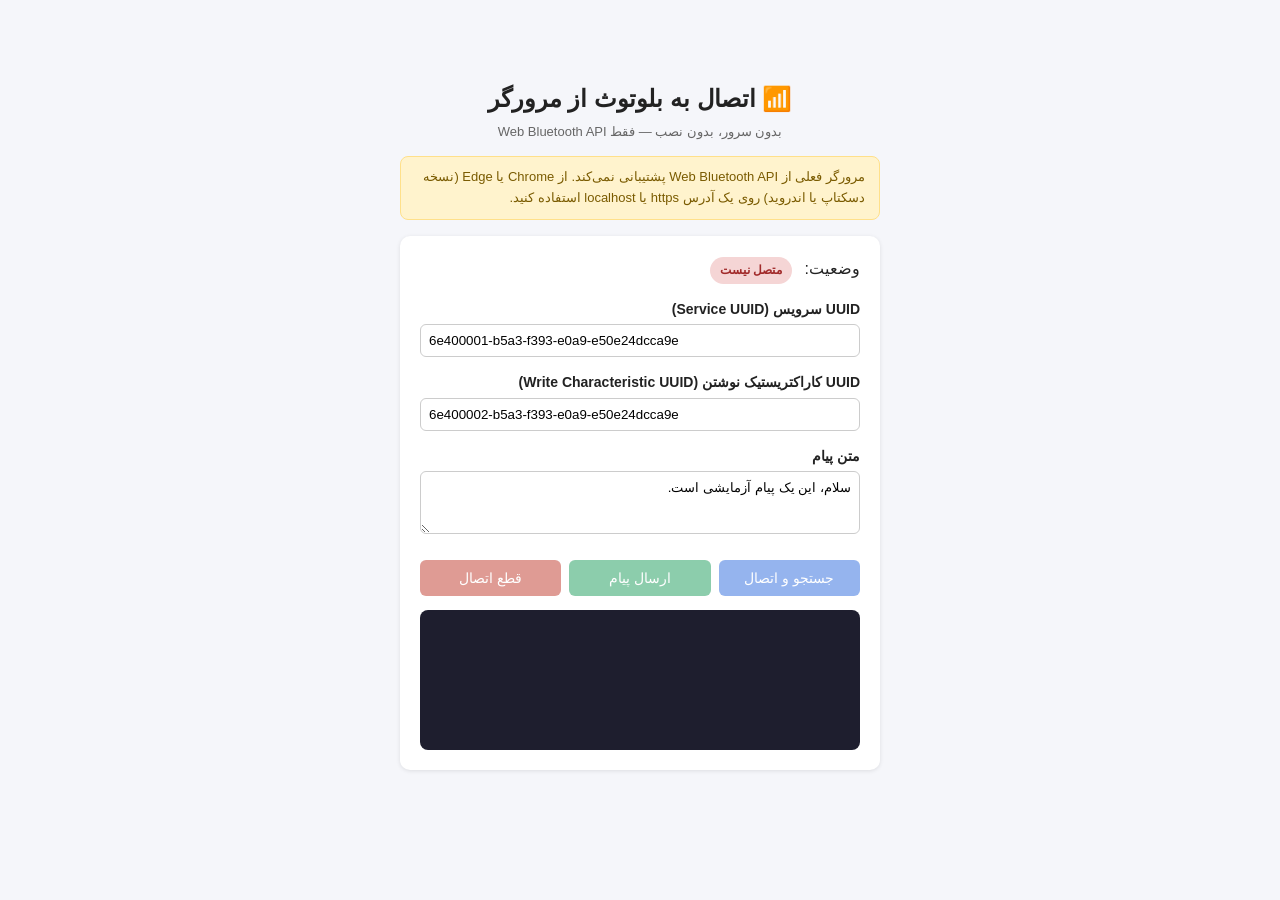
<file: ble/connect.html>
<!DOCTYPE html>
<html lang="fa" dir="rtl">
<head>
<meta charset="UTF-8">
<meta name="viewport" content="width=device-width, initial-scale=1.0">
<title>اتصال به بلوتوث از مرورگر</title>
<style>
  * { box-sizing: border-box; }
  body {
    font-family: Tahoma, "Segoe UI", Arial, sans-serif;
    max-width: 520px;
    margin: 40px auto;
    padding: 20px;
    background: #f5f6fa;
    color: #222;
    line-height: 1.6;
  }
  h2 { text-align: center; margin-bottom: 4px; }
  p.sub { text-align: center; color: #666; font-size: 13px; margin-top: 0; }

  .warning {
    background: #fff3cd;
    border: 1px solid #ffe08a;
    color: #7a5b00;
    padding: 10px 14px;
    border-radius: 8px;
    font-size: 13px;
    margin-bottom: 16px;
  }

  .card {
    background: #fff;
    padding: 20px;
    border-radius: 10px;
    box-shadow: 0 1px 4px rgba(0,0,0,0.1);
    margin-bottom: 16px;
  }

  label { display: block; margin-top: 14px; font-weight: bold; font-size: 14px; }
  input, textarea {
    width: 100%;
    padding: 8px;
    margin-top: 4px;
    border: 1px solid #ccc;
    border-radius: 6px;
    font-family: inherit;
    direction: ltr;
    text-align: left;
  }
  textarea { direction: rtl; text-align: right; }

  .status {
    display: inline-block;
    padding: 4px 10px;
    border-radius: 20px;
    font-size: 12px;
    font-weight: bold;
    margin-inline-start: 8px;
  }
  .status.disconnected { background: #f5d5d5; color: #a12a2a; }
  .status.connected { background: #d6f0da; color: #1c7c34; }

  .buttons { display: flex; gap: 8px; margin-top: 18px; flex-wrap: wrap; }
  button {
    flex: 1;
    min-width: 100px;
    padding: 10px;
    cursor: pointer;
    border: none;
    border-radius: 6px;
    font-size: 14px;
    font-family: inherit;
  }
  button:disabled { opacity: 0.5; cursor: not-allowed; }
  #btnConnect { background: #2d6cdf; color: #fff; }
  #btnSend { background: #1c9c5b; color: #fff; }
  #btnDisconnect { background: #c0392b; color: #fff; }

  .log {
    margin-top: 14px;
    padding: 10px;
    background: #1e1e2e;
    color: #cdd6f4;
    border-radius: 8px;
    font-family: "Consolas", monospace;
    font-size: 12px;
    height: 140px;
    overflow-y: auto;
    direction: ltr;
    text-align: left;
    white-space: pre-wrap;
  }
</style>
</head>
<body>

<h2>📶 اتصال به بلوتوث از مرورگر</h2>
<p class="sub">بدون سرور، بدون نصب — فقط Web Bluetooth API</p>

<div id="warning" class="warning" style="display:none;"></div>

<div class="card">
  <div>
    وضعیت:
    <span id="statusBadge" class="status disconnected">متصل نیست</span>
  </div>

  <label>UUID سرویس (Service UUID)</label>
  <input type="text" id="serviceUuid" value="6e400001-b5a3-f393-e0a9-e50e24dcca9e">

  <label>UUID کاراکتریستیک نوشتن (Write Characteristic UUID)</label>
  <input type="text" id="charUuid" value="6e400002-b5a3-f393-e0a9-e50e24dcca9e">

  <label>متن پیام</label>
  <textarea id="message" rows="3">سلام، این یک پیام آزمایشی است.</textarea>

  <div class="buttons">
    <button id="btnConnect">جستجو و اتصال</button>
    <button id="btnSend" disabled>ارسال پیام</button>
    <button id="btnDisconnect" disabled>قطع اتصال</button>
  </div>

  <div id="log" class="log"></div>
</div>

<script>
let device = null;
let characteristic = null;

const logEl = document.getElementById('log');
const statusBadge = document.getElementById('statusBadge');
const btnConnect = document.getElementById('btnConnect');
const btnSend = document.getElementById('btnSend');
const btnDisconnect = document.getElementById('btnDisconnect');
const warningEl = document.getElementById('warning');

function log(msg) {
  const time = new Date().toLocaleTimeString('en-GB');
  logEl.textContent += `[${time}] ${msg}\n`;
  logEl.scrollTop = logEl.scrollHeight;
}

function setConnected(isConnected) {
  statusBadge.textContent = isConnected ? 'متصل' : 'متصل نیست';
  statusBadge.className = 'status ' + (isConnected ? 'connected' : 'disconnected');
  btnSend.disabled = !isConnected;
  btnDisconnect.disabled = !isConnected;
  btnConnect.disabled = isConnected;
}

// بررسی پشتیبانی مرورگر از Web Bluetooth
if (!navigator.bluetooth) {
  warningEl.style.display = 'block';
  warningEl.textContent =
    'مرورگر فعلی از Web Bluetooth API پشتیبانی نمی‌کند. از Chrome یا Edge (نسخه دسکتاپ یا اندروید) روی یک آدرس https یا localhost استفاده کنید.';
  btnConnect.disabled = true;
}

btnConnect.addEventListener('click', async () => {
  const serviceUuid = document.getElementById('serviceUuid').value.trim();
  const charUuid = document.getElementById('charUuid').value.trim();

  if (!serviceUuid || !charUuid) {
    log('لطفاً UUID سرویس و کاراکتریستیک را وارد کنید.');
    return;
  }

  try {
    log('در حال باز کردن پنجره‌ی انتخاب دستگاه...');
    device = await navigator.bluetooth.requestDevice({
      acceptAllDevices: true,
      optionalServices: [serviceUuid]
    });

    log(`دستگاه انتخاب شد: ${device.name || '(بدون نام)'}`);
    device.addEventListener('gattserverdisconnected', onDisconnected);

    log('در حال اتصال به GATT سرور...');
    const server = await device.gatt.connect();

    log('در حال دریافت سرویس...');
    const service = await server.getPrimaryService(serviceUuid);

    log('در حال دریافت کاراکتریستیک...');
    characteristic = await service.getCharacteristic(charUuid);

    log('اتصال با موفقیت برقرار شد. آماده‌ی ارسال.');
    setConnected(true);
  } catch (err) {
    log('خطا: ' + err.message);
    setConnected(false);
  }
});

btnSend.addEventListener('click', async () => {
  const text = document.getElementById('message').value;
  if (!characteristic) {
    log('ابتدا باید متصل شوید.');
    return;
  }
  try {
    const data = new TextEncoder().encode(text);
    await characteristic.writeValue(data);
    log(`متن ارسال شد: "${text}"`);
  } catch (err) {
    log('خطا در ارسال: ' + err.message);
  }
});

btnDisconnect.addEventListener('click', () => {
  if (device && device.gatt.connected) {
    device.gatt.disconnect();
  }
});

function onDisconnected() {
  log('اتصال قطع شد.');
  characteristic = null;
  setConnected(false);
}
</script>

</body>
</html>
</file>
